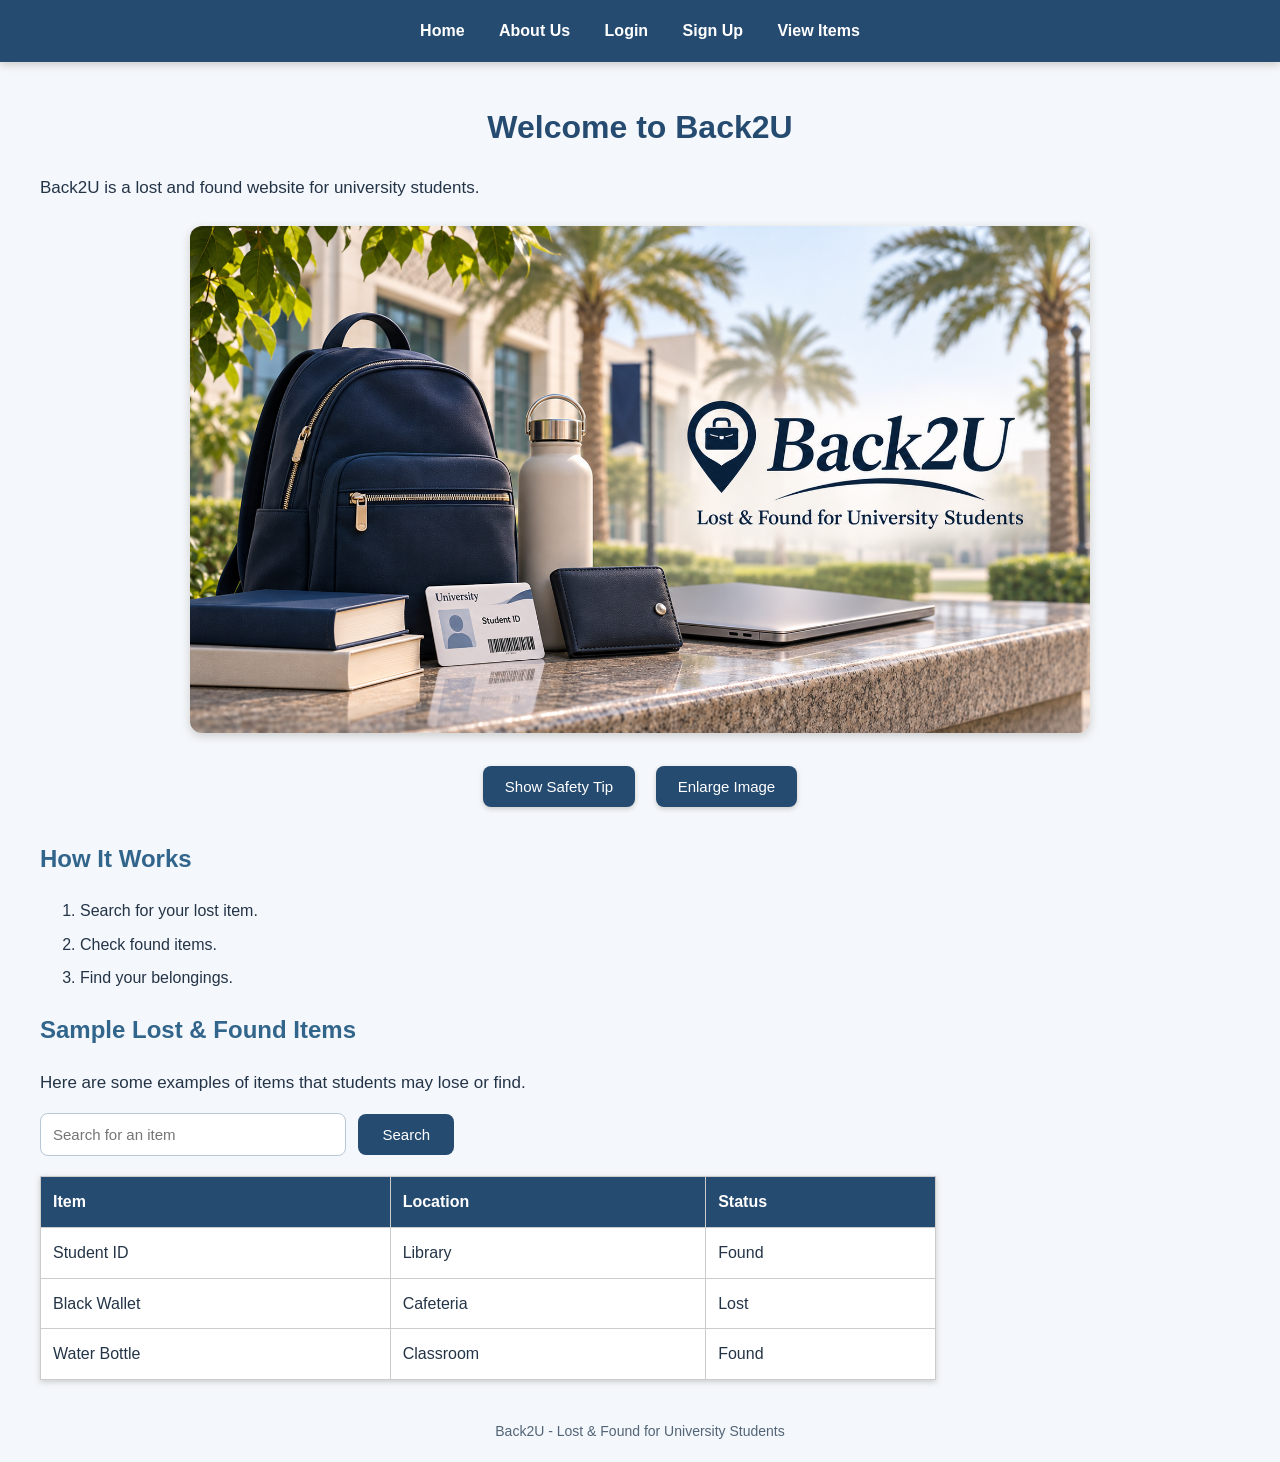
<file: index.html>
<!DOCTYPE html>
<html lang="en">
<head>
<meta charset="UTF-8">
<title>Back2U - Home</title>
<link rel="stylesheet" href="style.css">
<script src="home.js" defer></script>

</head>
<body>
<nav>
<a href="index.html">Home</a>
<a href="about.html">About Us</a>
<a href="login.html">Login</a>
<a href="signup.html">Sign Up</a>
<a href="#items">View Items</a>
</nav>

<h1>Welcome to Back2U</h1>

<p>
Back2U is a lost and found website
for university students.
</p>
<img src="images/back2u-banner.jpg"
alt="Back2U Lost and Found"
class="banner-image"
usemap="#banner-map">

<map name="banner-map">
<area shape="default"
href="about.html"
alt="About Us">
</map>
<div class="home-actions">

<button type="button" id="tipButton">
Show Safety Tip
</button>

<button type="button" id="imageButton">
Enlarge Image
</button>

<p id="tipMessage"></p>

</div>


<h2>How It Works</h2>

<ol>
<li>Search for your lost item.</li>
<li>Check found items.</li>
<li>Find your belongings.</li>
</ol>
<section id="items">
<h2>Sample Lost & Found Items</h2>

<p>
Here are some examples of items
that students may lose or find.
</p>
<input type="text"
id="itemSearch"
placeholder="Search for an item">

<button type="button" id="searchButton">
Search
</button>

<p id="searchResult"></p>

<table id="items-table">
<tr>
<th>Item</th>
<th>Location</th>
<th>Status</th>
</tr>

<tr>
<td>Student ID</td>
<td>Library</td>
<td>Found</td>
</tr>

<tr>
<td>Black Wallet</td>
<td>Cafeteria</td>
<td>Lost</td>
</tr>

<tr>
<td>Water Bottle</td>
<td>Classroom</td>
<td>Found</td>
</tr>
</table>
</section>
<footer style="text-align: center;
padding: 20px;
color: #526477;
font-size: 14px;">
Back2U - Lost & Found for University Students
</footer>

</body>
</html>
</file>
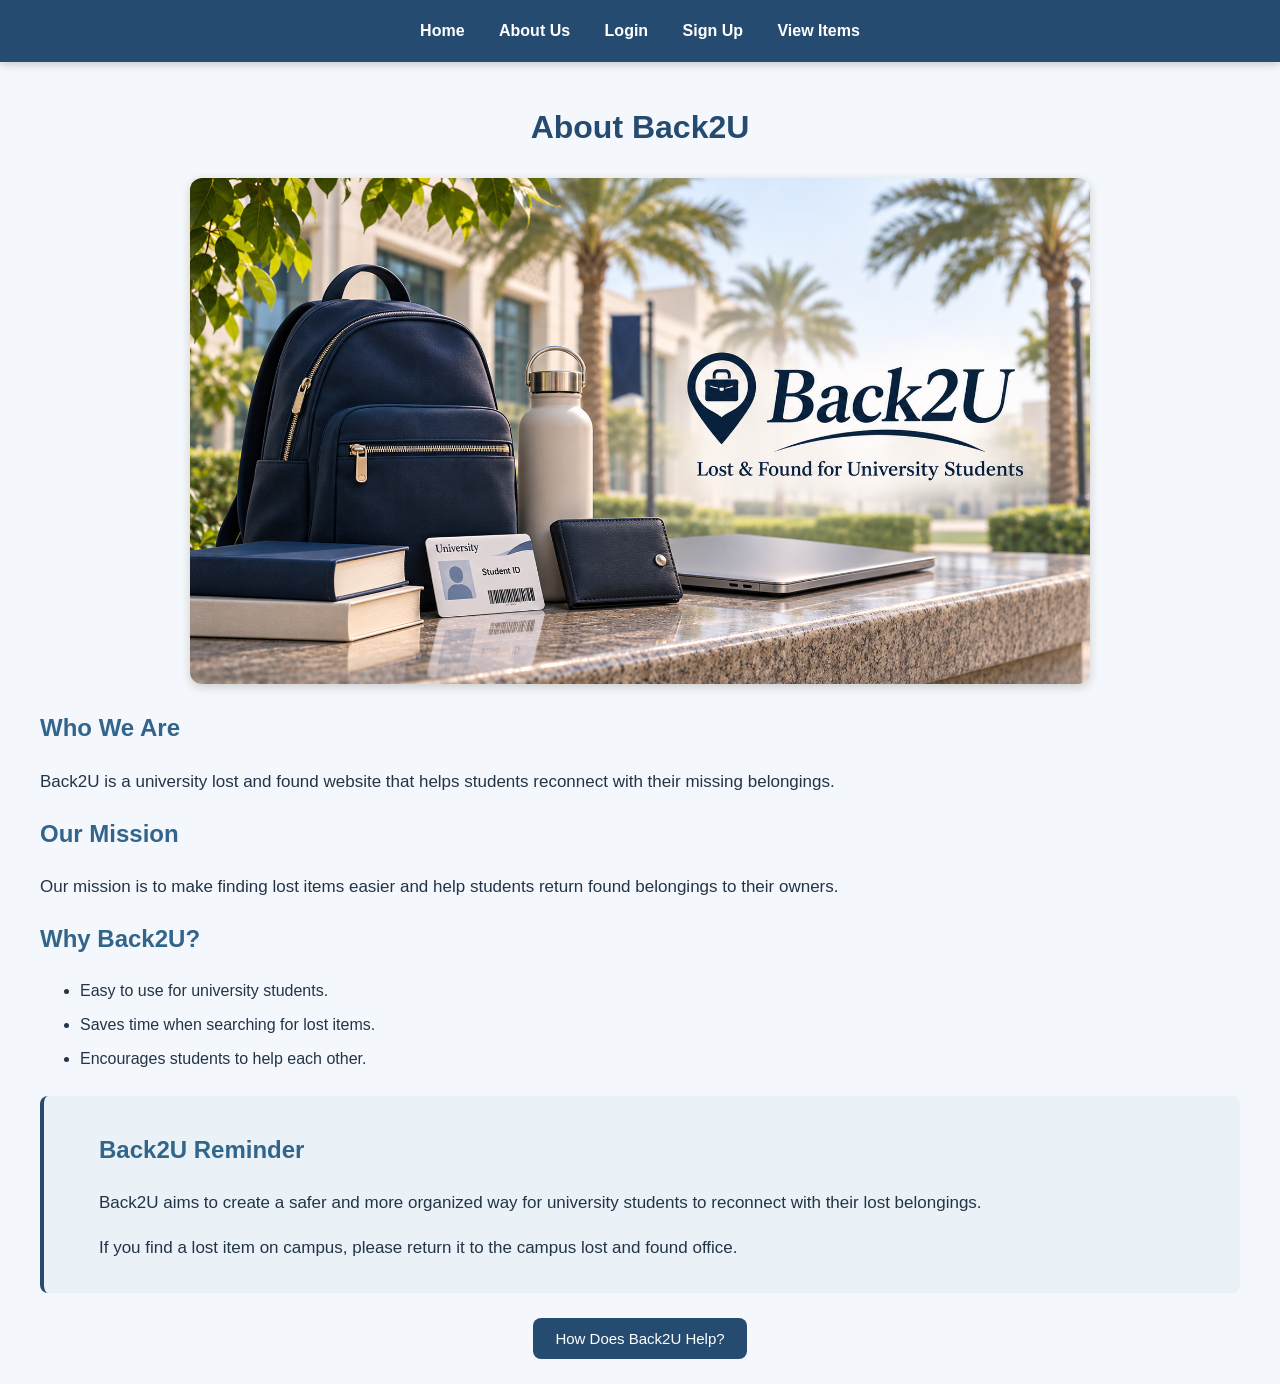
<file: about.html>
<!DOCTYPE html>
<html lang="en">
<head>
<meta charset="UTF-8">
<title>Back2U - About Us</title>
<link rel="stylesheet" href="style.css">
<style>
.project-note {
background-color: #eaf1f7;
border-left: 4px solid #264b70;
padding: 15px;
margin: 25px 40px;
border-radius: 8px;
}
</style>
</head>
<body>

<nav>
<a href="index.html">Home</a>
<a href="about.html">About Us</a>
<a href="login.html">Login</a>
<a href="signup.html">Sign Up</a>
<a href="index.html#items">View Items</a>
</nav>

<h1>About Back2U</h1>
<img src="images/back2u-banner.jpg"
alt="Back2U Lost and Found"
class="banner-image"
usemap="#about-map">

<map name="about-map">
<area shape="default"
href="about.html"
alt="About Us">
</map>


<h2>Who We Are</h2>
<p>
Back2U is a university lost and found
website that helps students reconnect
with their missing belongings.
</p>

<h2>Our Mission</h2>
<p>
Our mission is to make finding lost
items easier and help students return
found belongings to their owners.
</p>

<h2>Why Back2U?</h2>
<ul>
<li>Easy to use for university students.</li>
<li>Saves time when searching for lost items.</li>
<li>Encourages students to help each other.</li>
</ul>
<article class="project-note">
<h2>Back2U Reminder</h2>

<p>
Back2U aims to create a safer and more
organized way for university students
to reconnect with their lost belongings.
</p>

<p>
If you find a lost item on campus,
please return it to the campus
lost and found office.
</p>
</article>

<div class="about-action">
<button type="button" id="learnMoreBtn">
How Does Back2U Help?
</button>

<p id="learnMoreText"></p>
</div>

<script>
const learnMoreBtn =
document.getElementById("learnMoreBtn");

const learnMoreText =
document.getElementById("learnMoreText");

function showMoreInfo() {
if (learnMoreText.textContent === "") {
learnMoreText.textContent =
"Back2U helps students save time " +
"and makes returning lost items easier.";

learnMoreBtn.textContent = "Hide Details";
} else {
learnMoreText.textContent = "";
learnMoreBtn.textContent =
"How Does Back2U Help?";
}
}

learnMoreBtn.addEventListener(
"click", showMoreInfo
);
</script>
</body>
</html>
</file>
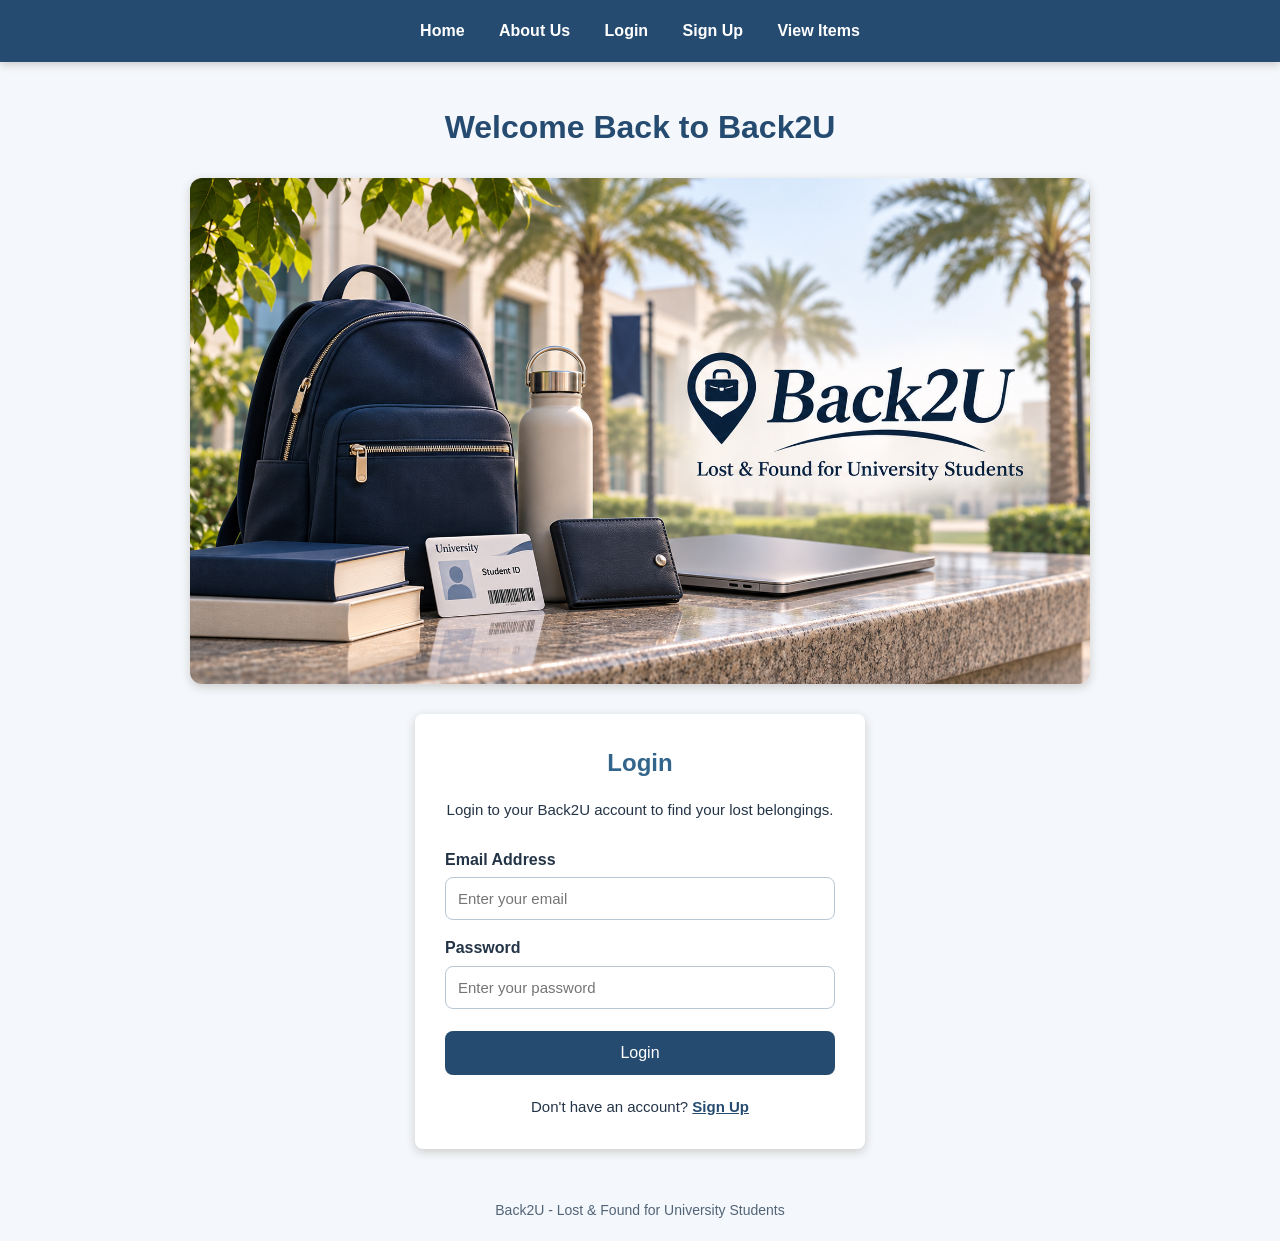
<file: login.html>
<!DOCTYPE html>
<html lang="en">
<head>
    <meta charset="UTF-8">
    <meta name="viewport" content="width=device-width, initial-scale=1.0">
    <title>Back2U - Login</title>

    <link rel="stylesheet" href="style.css">
    <link rel="stylesheet" href="forms.css">

    <script src="forms.js" defer></script>
</head>

<body>

<nav>
    <a href="index.html">Home</a>
    <a href="about.html">About Us</a>
    <a href="login.html">Login</a>
    <a href="signup.html">Sign Up</a>
    <a href="index.html#items">View Items</a>
</nav>

<h1>Welcome Back to Back2U</h1>

<img src="images/back2u-banner.jpg"
     alt="Back2U Lost and Found"
     class="banner-image"
     usemap="#login-map">

<map name="login-map">
    <area shape="default"
          href="about.html"
          alt="About Us">
</map>

<main class="form-container">

    <h2>Login</h2>

    <p class="form-description">
        Login to your Back2U account to find your lost belongings.
    </p>

    <form id="loginForm">

        <label for="loginEmail">Email Address</label>
        <input type="email"
               id="loginEmail"
               name="email"
               placeholder="Enter your email"
               required>

        <label for="loginPassword">Password</label>
        <input type="password"
               id="loginPassword"
               name="password"
               placeholder="Enter your password"
               required
               minlength="8">

        <button type="submit">Login</button>

        <p id="loginMessage" class="form-message" aria-live="polite"></p>

    </form>

    <p class="form-link">
        Don't have an account?
        <a href="signup.html">Sign Up</a>
    </p>

</main>

<footer class="form-footer">
    Back2U - Lost & Found for University Students
</footer>

</body>
</html>
</file>
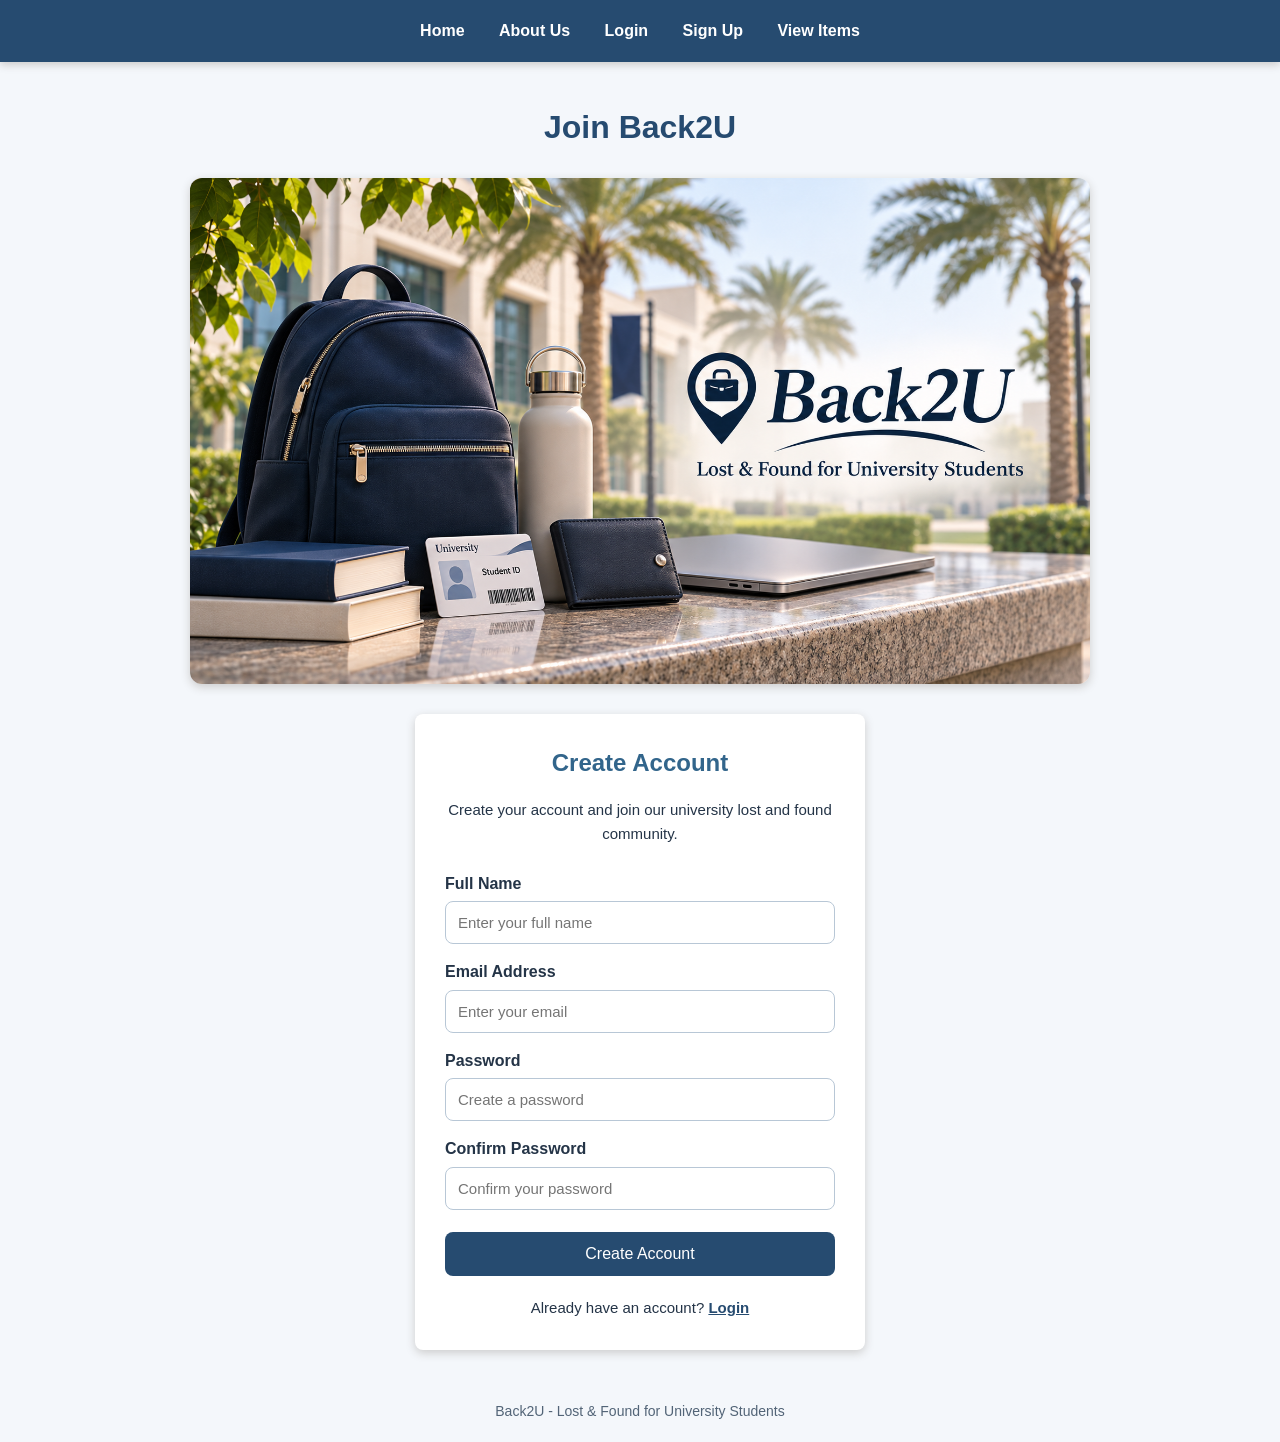
<file: signup.html>
<!DOCTYPE html>
<html lang="en">
<head>
    <meta charset="UTF-8">
    <meta name="viewport" content="width=device-width, initial-scale=1.0">
    <title>Back2U - Sign Up</title>

    <link rel="stylesheet" href="style.css">
    <link rel="stylesheet" href="forms.css">

    <script src="forms.js" defer></script>
</head>

<body>

<nav>
    <a href="index.html">Home</a>
    <a href="about.html">About Us</a>
    <a href="login.html">Login</a>
    <a href="signup.html">Sign Up</a>
    <a href="index.html#items">View Items</a>
</nav>

<h1>Join Back2U</h1>

<img src="images/back2u-banner.jpg"
     alt="Back2U Lost and Found"
     class="banner-image"
     usemap="#signup-map">

<map name="signup-map">
    <area shape="default"
          href="about.html"
          alt="About Us">
</map>

<main class="form-container">

    <h2>Create Account</h2>

    <p class="form-description">
        Create your account and join our university lost and found community.
    </p>

    <form id="signupForm">

        <label for="fullName">Full Name</label>
        <input type="text"
               id="fullName"
               name="fullName"
               placeholder="Enter your full name"
               required>

        <label for="signupEmail">Email Address</label>
        <input type="email"
               id="signupEmail"
               name="email"
               placeholder="Enter your email"
               required>

        <label for="signupPassword">Password</label>
        <input type="password"
               id="signupPassword"
               name="password"
               placeholder="Create a password"
               minlength="8"
               required>

        <label for="confirmPassword">Confirm Password</label>
        <input type="password"
               id="confirmPassword"
               name="confirmPassword"
               placeholder="Confirm your password"
               minlength="8"
               required>

        <button type="submit">Create Account</button>

        <p id="signupMessage" class="form-message" aria-live="polite"></p>

    </form>

    <p class="form-link">
        Already have an account?
        <a href="login.html">Login</a>
    </p>

</main>

<footer class="form-footer">
    Back2U - Lost & Found for University Students
</footer>

</body>
</html>
</file>
<file: style.css>
body {
font-family: Arial, sans-serif;
background-color: #f4f7fb;
color: #243447;
margin: 0;
line-height: 1.6;
}

nav {
background-color: #264b70;
padding: 18px;
text-align: center;
position: relative;
z-index: 10;
box-shadow: 0 3px 8px #cccccc;
}

nav a {
color: white;
text-decoration: none;
margin: 15px;
font-weight: bold;
}

nav a:hover {
color: #a9d8ff;
}

h1 {
color: #264b70;
text-align: center;
margin-top: 40px;
}

h2 {
color: #32658b;
}

p, h2, ol, ul {
margin-left: 40px;
margin-right: 40px;
}

p {
font-size: 17px;
}

li {
margin-bottom: 8px;
}

/* Table Design */
table {
margin: 20px 40px;
border-collapse: collapse;
width: 70%;
background-color: white;
box-shadow: 0 2px 6px #cccccc;
}

th, td {
border: 1px solid #cccccc;
padding: 12px;
text-align: left;
}

th {
background-color: #264b70;
color: white;
}
.banner-image {
display: block;
width: 85%;
max-width: 900px;
height: auto;
margin: 25px auto;
border-radius: 12px;
box-shadow: 0 3px 10px #cccccc;
}

/* Search Bar Design */
#itemSearch {
margin-left: 40px;
padding: 12px;
width: 280px;
max-width: 55%;
border: 1px solid #b8c7d6;
border-radius: 8px;
font-size: 15px;
background-color: white;
}

#searchButton {
padding: 12px 24px;
margin-left: 8px;
background-color: #264b70;
color: white;
border: none;
border-radius: 8px;
font-size: 15px;
cursor: pointer;
}

#searchButton:hover {
background-color: #32658b;
}

#searchResult {
margin-left: 40px;
margin-top: 15px;
color: #264b70;
font-weight: bold;
}


/* Home Page Buttons */
.home-actions {
margin: 25px 40px;
text-align: center;
}

.home-actions button {
background-color: #264b70;
color: white;
padding: 12px 22px;
margin: 8px;
border: none;
border-radius: 8px;
font-size: 15px;
cursor: pointer;
box-shadow: 0 2px 5px #cccccc;
}

.home-actions button:hover {
background-color: #32658b;
}

#tipMessage {
margin: 15px auto;
color: #264b70;
font-size: 16px;
text-align: center;
}

/* About Us Interactive Button */
.about-action {
margin: 25px 40px;
text-align: center;
}

.about-action button {
background-color: #264b70;
color: white;
padding: 12px 22px;
border: none;
border-radius: 8px;
cursor: pointer;
font-size: 15px;
}

.about-action button:hover {
background-color: #32658b;
}

#learnMoreText {
color: #264b70;
margin-top: 15px;
text-align: center;
}
</file>
<file: forms.css>
.form-container {
    background-color: #ffffff;
    width: 85%;
    max-width: 450px;
    margin: 30px auto;
    padding: 30px;
    border-radius: 8px;
    box-shadow: 0 3px 10px #cccccc;
    box-sizing: border-box;
}

.form-container h2 {
    text-align: center;
    margin: 0 0 15px;
    color: #32658b;
}

.form-description {
    text-align: center;
    margin: 10px 0 25px;
    font-size: 15px;
}

.form-container label {
    display: block;
    margin: 15px 0 5px;
    font-weight: bold;
    color: #243447;
}

.form-container input {
    width: 100%;
    padding: 12px;
    border: 1px solid #b8c7d6;
    border-radius: 8px;
    box-sizing: border-box;
    font-family: Arial, sans-serif;
    font-size: 15px;
}

.form-container input:focus {
    outline: 2px solid #32658b;
    border-color: #264b70;
}

.form-container button {
    width: 100%;
    padding: 13px;
    margin-top: 22px;
    background-color: #264b70;
    color: white;
    border: none;
    border-radius: 8px;
    font-size: 16px;
    cursor: pointer;
}

.form-container button:hover {
    background-color: #32658b;
}

.form-link {
    text-align: center;
    margin: 20px 0 0;
    font-size: 15px;
}

.form-link a {
    color: #264b70;
    font-weight: bold;
}

.form-message {
    text-align: center;
    font-weight: bold;
    font-size: 14px;
    margin: 15px 0 0;
}

.form-footer {
    text-align: center;
    padding: 20px;
    color: #526477;
    font-size: 14px;
}

@media (max-width: 600px) {
    .form-container {
        width: 90%;
        padding: 20px;
    }

    nav a {
        display: inline-block;
        margin: 7px;
    }
}
</file>
